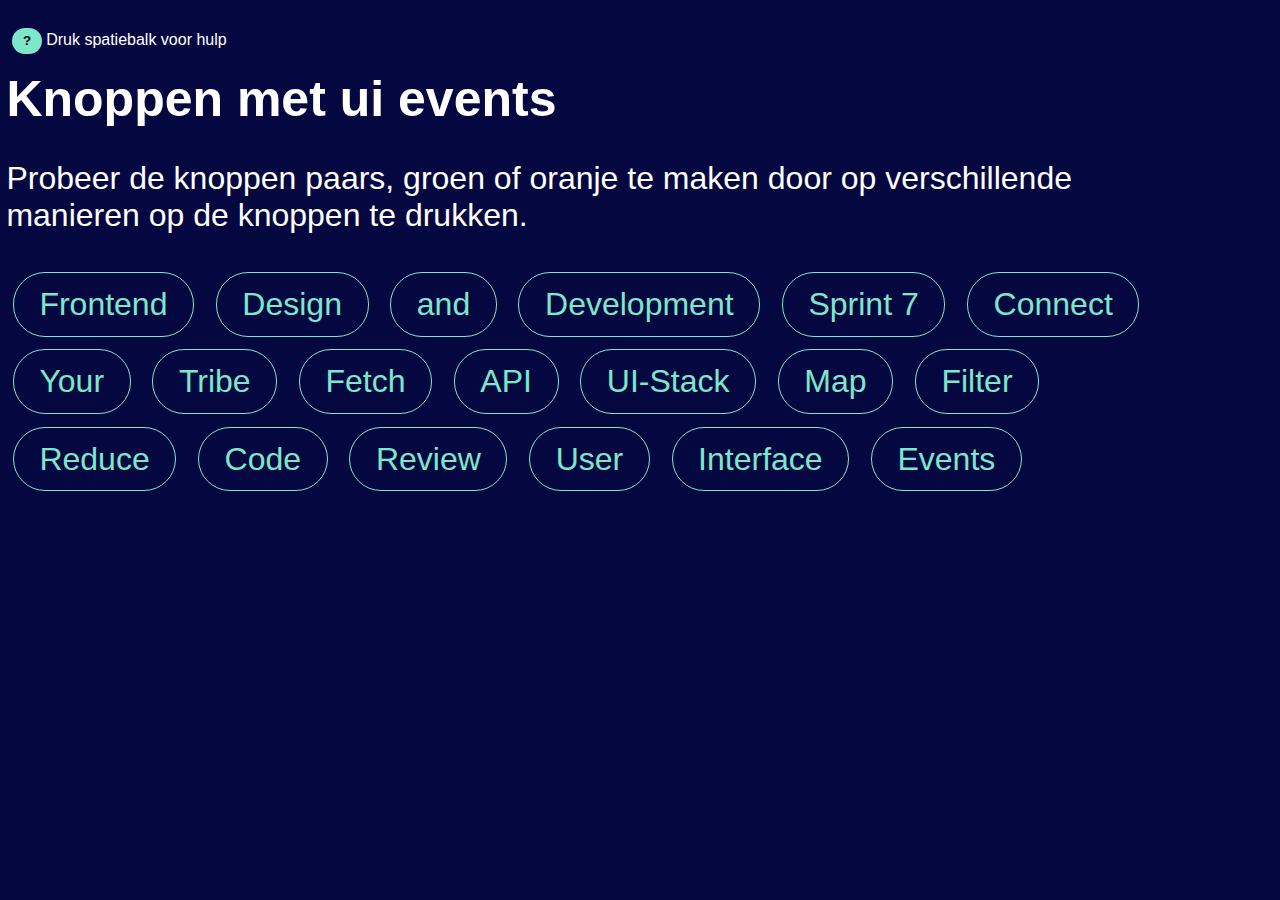
<file: index.html>
<!DOCTYPE html>
<html lang="en">
<head>
    <meta charset="UTF-8">
    <meta http-equiv="X-UA-Compatible" content="IE=edge">
    <meta name="viewport" content="width=device-width, initial-scale=1.0">
    <title>UI Events</title>
    <link rel="stylesheet" href="styles/style.css">
</head>
<body>
	<main>
		<div class="flex">
			<label for="help"><button id="help">?</button> Druk spatiebalk voor hulp</label>
		</div>
		<section class="buttons">
			<h1>Knoppen met ui events</h1>
			<p>Probeer de knoppen paars, groen of oranje te maken door op verschillende manieren op de knoppen te drukken.</p>
			<a href="#">Frontend</a>
			<a href="#">Design</a>
			<a href="#">and</a>
			<a href="#">Development</a>
			<a href="#">Sprint 7</a>
			<a href="#">Connect</a>
			<a href="#">Your</a>
			<a href="#">Tribe</a>
			<a href="#">Fetch</a>
			<a href="#">API</a>
			<a href="#">UI-Stack</a>
			<a href="#">Map</a>
			<a href="#">Filter</a>
			<a href="#">Reduce</a>
			<a href="#">Code</a>
			<a href="#">Review</a>
			<a href="#">User</a>
			<a href="#">Interface</a>
			<a href="#">Events</a>
	</section>
	<nav class="hide">
		<button id="close">&#120; close</button>
		<h2>Hulp nodig? Lees de gebruikers handleiding:</h1>
		<ol>
				<li>Druk op een knop om de kleur te veranderen in <span class="purple">paars</span>.</li>
				<li>Dubbel klik om de kleur te veranderen in <span class="green">groen</span>.</li>
				<li>Druk 3 seconden lang op een knop om de kleur te veranderen in <span class="orange">oranje</span>.</li>
				<li>Druk op de 'z' toets om het te herstarten.</li>
		</ol>
</nav>
	</main>
<script src="scripts/main.js"></script>
</body>
</html>
</file>
<file: styles/style.css>
/* Global */
:root {
	--primary: #fff;
	--secondary: #050840;
	--highlight-primary:#7ce7c9;
	--highlight-secondary: #9d7beb;
	--orange: #eb9d7b;
	--radius:.5rem;
	--pill: 2rem;
}

* {
	box-sizing: border-box;
}

body{
	margin-left: .2em;
	padding: 0;
	font-family: "Open Sans", sans-serif;
	font-size: 2rem;
	background: var(--secondary);
	color: var(--primary);
}

h1 {
	margin: 0.25em 0 0.25em 0;
	padding: 0;
	font-size: 3.125rem;
}

h2 {
	margin-top: 0.25em;
	font-size: 2.5rem;
}

section{
	max-width: 90vw;
}

/* Navigation */

label[for="help"]{
	margin-left: .2em;
	font-size: 1rem;
}

.flex {
	display: flex;
	flex-direction: column;
}

nav {
	width: 14em;
	transition: all 1.5s ease-in-out;
}

.hide{
	margin-left: -36em;
}

li {
	line-height: 1.8;
}

#help {
	margin: 1.5em 0 0 .2em;
	padding: .4em 0.8em;
	font-weight: bold;
  border: none;
	background-color: var(--highlight-primary);
	border-radius: var(--pill);
	cursor: pointer;
	transition: 0.4s cubic-bezier(0.075, 0.82, 0.165, 1);
}

#help:hover {
	transform: scale(0.8);
}

button, .close {
	margin: 1.5em 0 -10em .2em;
	padding: .4em 0.8em;
	font-weight: bold;
  border: none;
	background-color: var(--highlight-primary);
	border-radius: var(--pill);
	cursor: pointer;
	transition: 0.4s cubic-bezier(0.075, 0.82, 0.165, 1);
}

/* Buttons */

a {
	display: inline-block;
	margin: .2em;
	padding: .4em 0.8em;
	background:var(--secondary);
	color: var(--highlight-primary);
	border: 1px solid var(--highlight-primary);
	border-radius: var(--pill);
	font-weight: normal;
	text-decoration: none;
	transition: 0.4s cubic-bezier(0.075, 0.82, 0.165, 1);
}

a:hover {
	transform: scale(0.8);
}

a:focus {
	transform: scale(1);
}

.buttons {
	margin-top: 1rem;
}

.purple{
	background:var(--highlight-secondary);
	color:var(--secondary);
	border:var(--secondary);
}

.green {
	background:var(--highlight-primary);
	color: var(--secondary);
}

.dark-blue {
	background: var(--secondary);
	color: var(--highlight-primary);
}

.orange {
  background-color: var(--orange);
	color: var(--secondary);
}

/* DESKTOP */

@media (min-width: 70em) {
	nav {
		width: max-content;
	}
}
</file>
